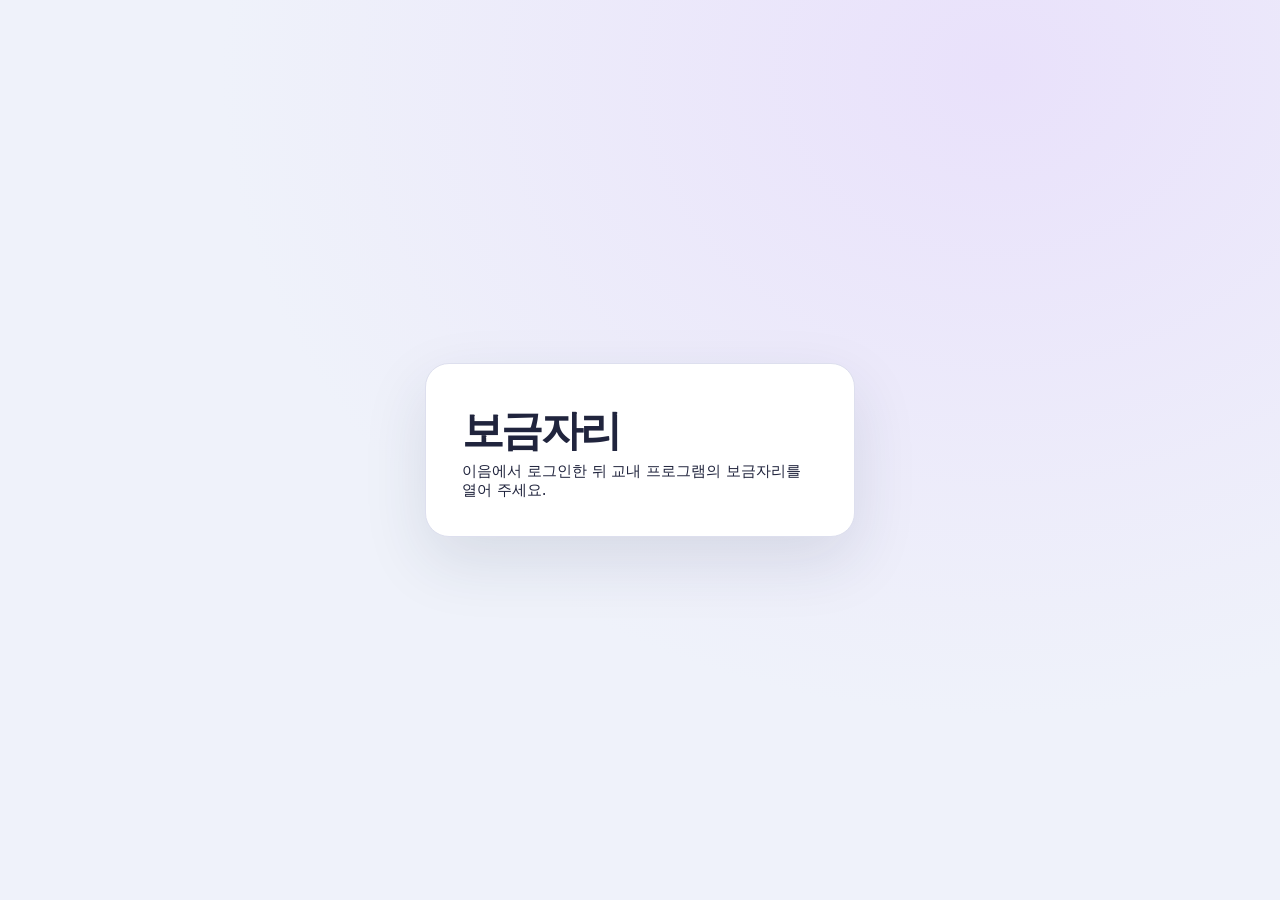
<file: assets/bogeumjari/index.html>
<!doctype html>
<html lang="ko">
<head>
 <meta charset="utf-8">
 <meta name="viewport" content="width=device-width, initial-scale=1, viewport-fit=cover">
 <meta name="color-scheme" content="light">
 <title>보금자리 · 충남반도체마이스터고등학교</title>
 <link rel="stylesheet" href="./app.css">
 <script src="./app.js?v=366b3401ce95" type="module"></script>
</head>
<body data-ieum="true">
 <section id="ieum-message" class="signin" hidden aria-live="polite">
  <div class="signin-card"><h1>보금자리</h1><p id="ieum-status">기숙사 기록을 불러오는 중입니다.</p></div>
 </section>
 <div id="shell" class="shell" hidden>
  <aside class="sidebar">
   <div class="brand"><span class="brand-mark" aria-hidden="true"><span></span></span><div><strong>보금자리</strong><p>기숙사 관리</p></div></div>
   <nav id="nav" aria-label="기숙사 메뉴"></nav>
   <div class="sidebar-bottom"><small>충남반도체마이스터고등학교</small></div>
  </aside>
  <main class="main" id="main">
   <header class="topbar">
    <span class="top-label">충남반도체마이스터고등학교</span>
    <div class="account"><strong id="account-name"></strong><button class="button small plain" type="button" data-action="refresh" aria-label="기록 새로고침">↻</button><button id="dorm-logout" class="button small plain" type="button" data-action="logout">로그아웃</button></div>
   </header>
   <div class="content" id="content"></div>
  </main>
 </div>
 <dialog id="dialog" aria-labelledby="dialog-title">
  <form id="dialog-form">
   <header class="dialog-head"><h2 id="dialog-title"></h2><button type="button" class="icon-button" aria-label="닫기" data-action="close">×</button></header>
   <div id="dialog-body"></div>
   <p id="dialog-error" class="form-error" role="alert"></p>
   <footer id="dialog-foot" class="dialog-foot"><button type="button" data-action="close" class="button secondary">취소</button><button type="submit" class="button primary" id="dialog-submit">저장</button></footer>
  </form>
 </dialog>
 <div id="notice" class="notice" role="status" hidden></div>
</body>
</html>
</file>
<file: assets/bogeumjari/app.css>
:root{
 color-scheme:light;--navy:#151e35;--navy-ink:#dfe7f7;--ink:#20243d;--muted:#596681;--line:#e3e6f0;
 --bg:#f5f6fb;--white:#fff;--purple:#6845c7;--purple-dark:#4f309c;--pale:#f0eaff;
 --green:#157055;--amber:#85560c;--red:#a13c50;--shadow:0 8px 28px #1d24560a;
 font-family:"Pretendard","맑은 고딕","Malgun Gothic",system-ui,sans-serif;font-size:15px;
}
*{box-sizing:border-box}body{margin:0;min-width:280px;background:var(--bg);color:var(--ink)}
[hidden]{display:none!important}button,input,select,textarea{font:inherit}button{cursor:pointer}button:disabled{opacity:.55;cursor:wait}
button:focus-visible,a:focus-visible,input:focus-visible,select:focus-visible,textarea:focus-visible{outline:3px solid #9974ee;outline-offset:2px}
h1,h2,h3,p{margin:0}h1{font-size:clamp(28px,4vw,38px);letter-spacing:-.065em;line-height:1.16}h2{font-size:19px;letter-spacing:-.035em}h3{font-size:15px}
a{color:var(--purple-dark)}.subtle,.empty{color:var(--muted)}.subtle{font-size:13px;line-height:1.55}.school{font-weight:800;color:var(--purple-dark);font-size:12px}
.signin{min-height:100svh;display:grid;place-items:center;padding:24px;background:radial-gradient(ellipse at 78% 8%,#e9e1fb 0,transparent 55%),#eff2fa}
.signin-card{width:min(100%,430px);background:var(--white);border:1px solid #dddfee;border-radius:24px;box-shadow:0 24px 64px #2634501e;padding:36px}
.signin-card>.brand-mark{margin-bottom:20px}.signin-card h1{margin:7px 0;font-size:42px}.signin-subtitle{margin-bottom:24px}
.mode-switch{display:grid;grid-template-columns:1fr 1fr;gap:4px;padding:4px;background:#f1eff8;border-radius:10px;margin-bottom:17px}
.mode-switch button{border:0;background:transparent;color:var(--muted);padding:10px;border-radius:7px;font-weight:700}
.mode-switch button[aria-pressed=true]{background:#fff;color:var(--purple-dark);box-shadow:0 2px 6px #30234d15}
#login-form{display:grid;gap:13px}#login-form button{justify-content:center;margin-top:4px}
.brand-mark{width:38px;height:38px;border-radius:12px;background:#bda9ff;display:inline-grid;place-items:center;flex:none;position:relative}
.brand-mark::before{content:"";width:15px;height:15px;border:2px solid #2b2156;border-bottom:0;border-right:0;transform:translateY(-2px) rotate(45deg);border-radius:2px}
.brand-mark span{position:absolute;width:13px;height:11px;border:2px solid #2b2156;border-top:0;border-radius:0 0 2px 2px;top:18px}
.shell{display:grid;grid-template-columns:240px minmax(0,1fr);min-height:100svh}
.sidebar{color:var(--navy-ink);background:linear-gradient(168deg,#1a2541 0%,var(--navy) 59%);display:flex;flex-direction:column;gap:32px;padding:31px 17px 22px;position:sticky;top:0;height:100svh}
.brand{display:flex;align-items:center;gap:12px;padding:0 9px}.brand strong{font-size:21px;letter-spacing:-.055em;color:white}.brand p{font-size:12px;color:#b6c6e2;margin-top:3px}
#nav{display:grid;gap:7px}.nav-item{display:flex;align-items:center;gap:10px;width:100%;text-align:left;color:#c5d1e8;border:1px solid transparent;background:transparent;padding:9px 11px;border-radius:11px;font-weight:680;min-height:46px;white-space:nowrap}
.nav-item:hover{background:#ffffff12}.nav-item[aria-current=page]{color:white;background:#463866;border-color:#6f5b91}.nav-glyph{font-family:system-ui;font-size:17px;width:25px;height:24px;display:grid;place-items:center;border-radius:6px;text-align:center;color:#e0d3ff;background:#ffffff13}
.sidebar-bottom{margin-top:auto;border-top:1px solid #ffffff22;padding:14px 10px 0;color:#bac9df}
.main{min-width:0}.topbar{padding:0 clamp(17px,4vw,50px);height:67px;background:#fff;border-bottom:1px solid var(--line);display:flex;align-items:center;justify-content:space-between;gap:10px}
.top-label{font-size:13px;font-weight:750;letter-spacing:-.02em}.account{display:flex;align-items:center;gap:10px;white-space:nowrap}.account strong{font-size:13px}
.content{max-width:1360px;margin:0 auto;padding:32px clamp(17px,4vw,50px) 44px;display:grid;gap:18px;min-width:0}
.page-title,.heading-row,.toolbar,.dialog-head,.dialog-foot{display:flex;align-items:center;justify-content:space-between;gap:12px;flex-wrap:wrap}
.page-title p{margin-top:6px}.page-title .subtle{max-width:590px}.heading-row p{margin-top:4px}
.week{display:flex;align-items:center;gap:6px;flex-wrap:wrap}.week input{width:auto;min-height:36px}
.hero{position:relative;overflow:hidden;background:linear-gradient(112deg,#282344 0%,#3e2b68 52%,#6948ae 100%);border:1px solid #3f305f;border-radius:20px;padding:27px 30px;min-height:141px;display:flex;align-items:center;justify-content:space-between;gap:15px;box-shadow:0 10px 26px #33244b25}
.hero h2{font-size:clamp(22px,3.3vw,31px);margin:5px 0 8px;color:white}.hero .school,.hero .subtle{color:#eee4ff}.hero-content{position:relative;z-index:1}
.hero::after{content:"";position:absolute;width:300px;height:300px;right:-54px;top:-110px;border:24px solid #ffffff22;border-radius:74px;transform:rotate(-27deg);pointer-events:none;box-shadow:0 0 0 24px #ffffff0b}
.hero .button{position:relative;z-index:1;align-self:center;background:#f3ebff;border-color:#f3ebff;color:#462d79}.hero .button:hover{background:white}
.cards{display:grid;grid-template-columns:repeat(4,minmax(0,1fr));gap:13px}.stat{padding:18px 18px 16px;display:grid;gap:8px}.card.stat.highlight{background:#f5f0ff;border-color:#e4d9fb}
.stat strong{font-size:clamp(25px,4vw,35px);font-weight:850;line-height:1.15;font-variant-numeric:tabular-nums;letter-spacing:-.04em}
.stat small{font-size:12px;color:var(--muted)}.stat strong small{font-size:13px;margin-left:3px}.stat.highlight strong{color:var(--purple)}
.grid-two{display:grid;grid-template-columns:minmax(0,1.13fr) minmax(0,1fr);gap:14px;align-items:start}
.card{background:var(--white);border:1px solid var(--line);border-radius:16px;box-shadow:var(--shadow);min-width:0}.panel{padding:19px;display:grid;gap:14px;min-width:0}
.housing{display:grid;gap:9px}.house{border:1px solid #e8e9f3;background:#fbfbfe;border-radius:12px;padding:13px;display:grid;gap:7px}
.house-line,.row-between{display:flex;justify-content:space-between;gap:9px;align-items:center;flex-wrap:wrap}
progress{width:100%;height:7px;appearance:none;overflow:hidden;border:0;border-radius:20px;background:#e9e5f5;accent-color:var(--purple)}progress::-webkit-progress-bar{background:#e9e5f5}progress::-webkit-progress-value{background:var(--purple);border-radius:20px}progress::-moz-progress-bar{background:var(--purple);border-radius:20px}
.empty{font-size:14px;background:#f5f5fb;padding:19px;text-align:center;border-radius:10px}
.simple-list{display:grid;gap:0}.simple-row{display:flex;align-items:center;justify-content:space-between;gap:10px;padding:11px 0;border-bottom:1px solid var(--line);min-width:0}
.simple-row:last-child{border:0;padding-bottom:0}.simple-row p{margin-top:4px}.simple-row div{min-width:0;overflow-wrap:anywhere}
.button,.icon-button{border:1px solid transparent;display:inline-flex;gap:6px;align-items:center;min-height:39px;border-radius:8px;font-weight:750;white-space:nowrap}
.button{padding:8px 13px}.button.primary{color:#fff;background:var(--purple);border-color:var(--purple)}.button.primary:hover{background:var(--purple-dark)}
.button.secondary{background:var(--pale);color:var(--purple-dark);border-color:#e5dbf7}.button.secondary:hover{background:#e6dbfa}
.button.plain,.icon-button{color:var(--muted);border-color:var(--line);background:#fff}.button.plain:hover,.icon-button:hover{background:#f3f4fa}
.button.danger{color:var(--red);background:#fff2f4;border-color:#f6d9df}.button.small{min-height:32px;padding:5px 9px;font-size:12px}.icon-button{justify-content:center;width:36px;min-height:36px;font-size:22px;line-height:1}
label{display:grid;gap:5px;color:#34435e;font-size:13px;font-weight:750;min-width:0}input,select,textarea{min-height:40px;border:1px solid #cdd6e6;border-radius:8px;background:#fff;color:var(--ink);padding:8px 10px;width:100%;min-width:0}
textarea{min-height:80px;resize:vertical}.fields,.filters{display:grid;gap:10px;align-items:end}.fields{grid-template-columns:repeat(2,minmax(0,1fr))}.fields .wide{grid-column:1/-1}
.filters{grid-template-columns:minmax(140px,1.65fr) repeat(4,minmax(91px,1fr))}.filters.three{grid-template-columns:minmax(150px,1.5fr) 1fr 1fr}
.filters.four{grid-template-columns:minmax(140px,1.5fr) repeat(3,minmax(100px,1fr))}
.rows{display:grid;gap:0;min-width:0}.row{display:grid;grid-template-columns:minmax(120px,1.5fr) minmax(66px,.7fr) minmax(81px,.75fr) minmax(89px,.8fr) auto;gap:10px;align-items:center;padding:12px 6px;border-bottom:1px solid var(--line)}
.row:last-child{border-bottom:0}.row.head{background:#f5f6fa;color:#61718a;font-size:12px;font-weight:750;border-radius:7px;padding-block:9px}
.row.permission-row{grid-template-columns:minmax(125px,1fr) minmax(130px,1fr) auto}.row .actions{display:flex;justify-content:flex-end;gap:5px;flex-wrap:wrap}.row>div{min-width:0;overflow-wrap:anywhere}
.row.compact{grid-template-columns:minmax(100px,.85fr) minmax(155px,1.4fr) minmax(80px,.8fr) minmax(80px,.7fr) auto}
.row.article{grid-template-columns:minmax(112px,1fr) minmax(95px,1fr) minmax(120px,1.15fr) minmax(70px,.85fr) auto}.row .subtle{margin-top:3px}
.text-button{padding:0;color:var(--purple-dark);background:none;border:0;text-align:left;font-weight:820;line-height:1.4}.text-button:hover{text-decoration:underline}
.badge{display:inline-flex;width:fit-content;align-items:center;padding:4px 8px;border-radius:30px;background:#f0f2f7;color:#43516b;font-size:12px;font-weight:750;white-space:nowrap}
.badge.good{background:#e7f5ee;color:var(--green)}.badge.warn{background:#fff1da;color:var(--amber)}.badge.bad{background:#fcecef;color:var(--red)}.badge.violet{background:var(--pale);color:var(--purple-dark)}
.detail-info{margin:0;display:grid;grid-template-columns:repeat(3,minmax(0,1fr));gap:10px}.detail-info>div{background:#f4f5fa;padding:10px;border-radius:8px}.detail-info dt{font-size:12px;color:var(--muted)}.detail-info dd{margin:5px 0 0;font-weight:750}
.detail-section{display:grid;gap:8px;margin-top:17px}.detail-section h3{color:var(--purple-dark)}
dialog{border:1px solid var(--line);border-radius:16px;color:var(--ink);width:min(600px,calc(100% - 24px));max-height:calc(100svh - 24px);padding:0;box-shadow:0 20px 65px #14234145}dialog::backdrop{background:#19264180}
.dialog-head{padding:14px 17px;border-bottom:1px solid var(--line);position:sticky;top:0;background:white;z-index:2}.dialog-foot{justify-content:flex-end;padding:14px 17px;border-top:1px solid var(--line)}
#dialog-body{padding:16px 17px;display:grid;gap:12px}.form-error{font-size:13px;color:var(--red);min-height:0}.form-error:empty{display:none}#dialog-error:not(:empty){padding:0 17px 14px}
.notice{position:fixed;bottom:16px;right:16px;max-width:min(420px,calc(100vw - 32px));padding:12px 17px;background:#263653;color:white;border-radius:10px;z-index:10;box-shadow:var(--shadow)}
@media(max-width:1050px){.shell{grid-template-columns:194px minmax(0,1fr)}.sidebar{padding-inline:12px}.grid-two{gap:12px}}
@media(max-width:820px){.shell{display:block}.sidebar{height:auto;position:relative;gap:12px;padding:13px 13px 8px}.brand{padding:0 4px}.brand-mark{width:35px;height:35px}.sidebar-bottom{display:none}#nav{display:flex;overflow:auto;gap:4px;padding:2px 1px 3px}.nav-item{width:auto;flex:none;padding:8px 9px;min-height:37px;font-size:13px}.nav-item[aria-current=page]{box-shadow:inset 0 -2px #bb9fff}.nav-glyph{width:22px;height:21px}.topbar{height:51px}.content{padding-top:22px}}
@media(max-width:650px){.cards,.grid-two{grid-template-columns:repeat(2,minmax(0,1fr))}.grid-two>*{grid-column:1/-1}.filters,.filters.four,.filters.three{grid-template-columns:repeat(2,minmax(0,1fr))}.filters label:first-child{grid-column:1/-1}
 .rows .row,.rows .row.compact,.rows .row.article,.rows .row.permission-row{grid-template-columns:repeat(2,minmax(0,1fr));gap:7px 10px;padding-inline:0}.row.head{display:none}
 .row>.actions{grid-column:1/-1;justify-content:flex-start}.row>div[data-label]::before{content:attr(data-label);display:block;color:var(--muted);font-size:11px;font-weight:700;margin-bottom:3px}
 .stat,.panel{padding:13px}.hero{padding:20px 15px;flex-wrap:wrap}.top-label{font-size:11px}.account{gap:5px}.account strong{font-size:12px}.detail-info{grid-template-columns:repeat(2,minmax(0,1fr))}}
@media(max-width:355px){.signin-card{padding:22px}.content{padding-inline:11px}.nav-glyph{display:none}.nav-item{font-size:12px;padding-inline:7px}}
</file>
